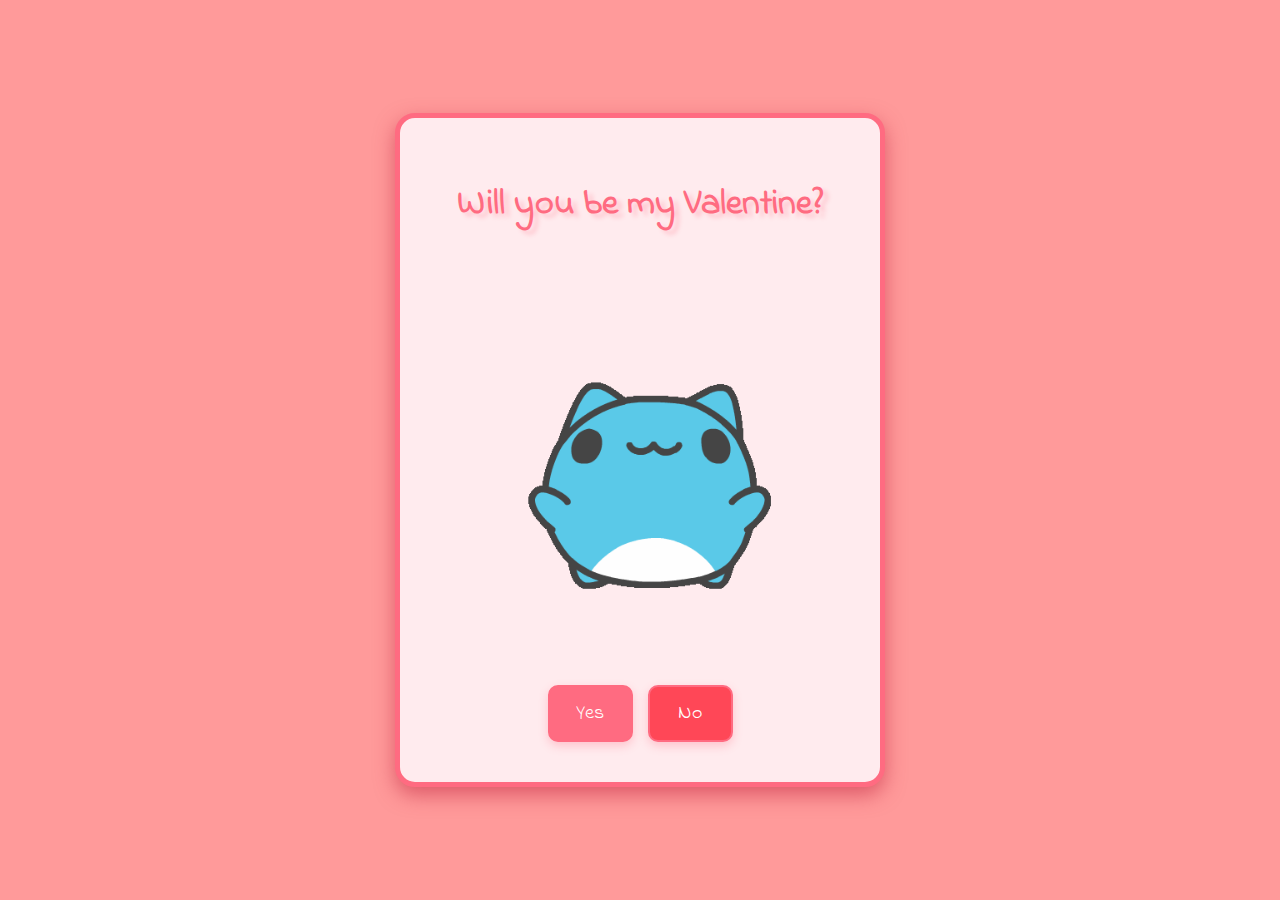
<file: index.html>
<!DOCTYPE html>
<html lang="en">
   <head>
      <meta charset="UTF-8" />
      <meta name="viewport" content="width=device-width, initial-scale=1.0" />
      <link rel="stylesheet" href="https://fonts.googleapis.com/css2?family=Indie+Flower&display=swap" />
      <link rel="stylesheet" href="" />
      <title>Will you be my Valentine?</title>
      <link rel="stylesheet" href="./style.css" />
   </head>
   <body>
      <div class="container">
         <h1 class="header_text">Will you be my Valentine?</h1>
         <div class="gif_container">
            <img src="./assets/bugcat-capoo.gif" alt="" />
         </div>
         <div class="buttons">
            <button class="btn" id="yes-btn">Yes</button>
            <button class="btn" id="no-btn">No</button>
         </div>
      </div>
      <script src="./script.js"></script>
      <script src="./favicon-animation.js"></script>
   </body>
</html>
</file>
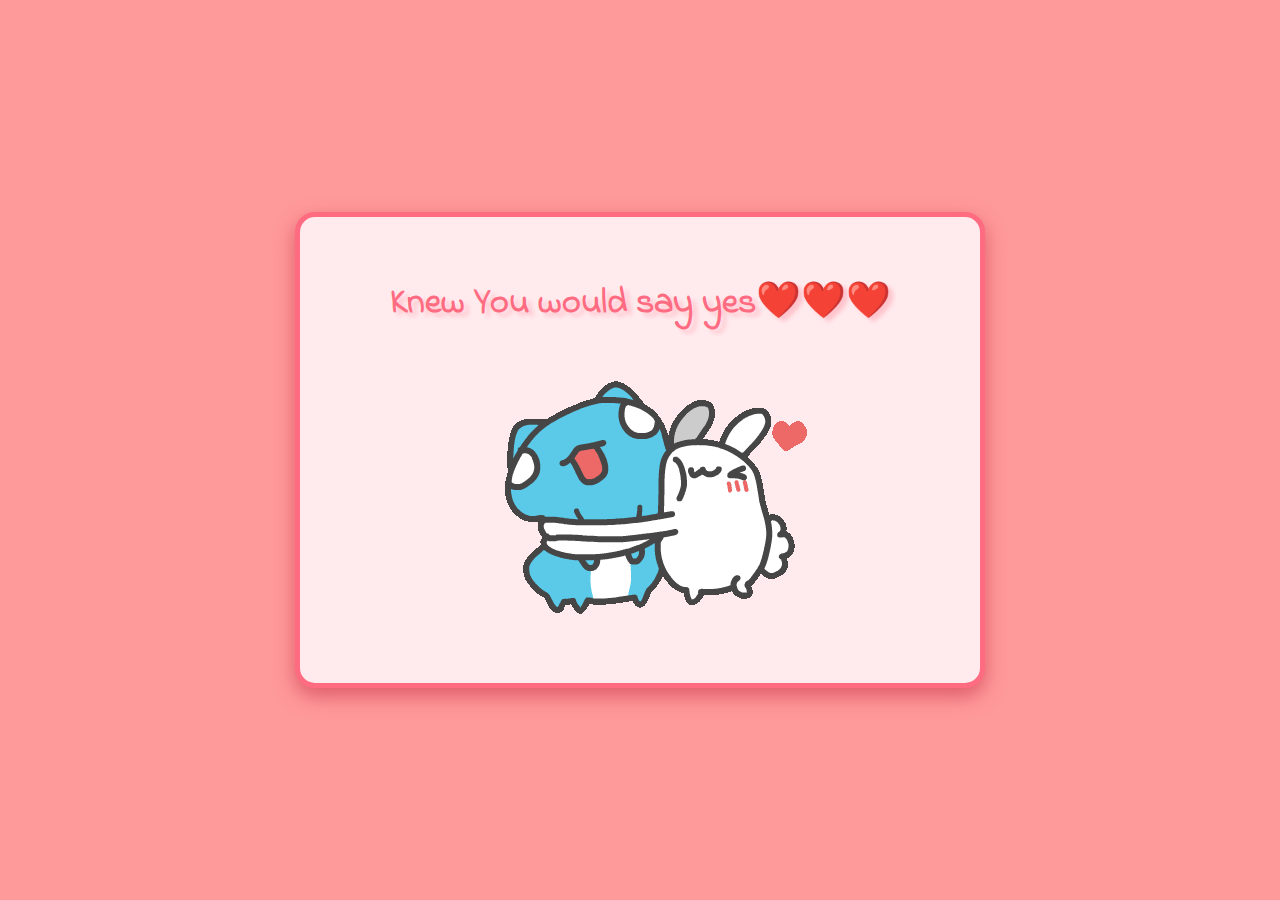
<file: yes_page/yes.html>
<!DOCTYPE html>
<html lang="en">
   <head>
      <meta charset="UTF-8" />
      <meta name="viewport" content="width=device-width, initial-scale=1.0" />
      <link rel="stylesheet" href="https://fonts.googleapis.com/css2?family=Indie+Flower&display=swap" />

      <title>Knew U would say yes❤️❤️❤️</title>
      <link rel="stylesheet" href="../style.css" />
   </head>
   <body>
      <div class="container" style="max-width: 600px">
         <h1 class="header_text">Knew You would say yes❤️❤️❤️</h1>
         <div class="gif_container"><img src="../assets/tkthao219-capoo.gif" alt="" /></div>
      </div>
   </body>
</html>
</file>
<file: style.css>
:root {
   --background-color: #ff9a9a;
   --background-container-color: #ffebee;
   --text-color: #ff6b81;
   --border-color: #ff6b81;
   --color-noBtn: #ff4757;
   --color-yesBtn: #ff6b81;
   --font-fml: "Indie Flower", cursive;
   --box-shadow: 0 8px 20px rgb(201 51 73 / 61%);
   --text-shadow: 5px 4px 4px rgba(255, 107, 129, 0.3);
   --btn-shadow: 0 4px 10px rgba(255, 107, 129, 0.3);
}

body {
   margin: 0;
   padding: 0;
   box-sizing: border-box;
   height: 100vh;
   display: flex;
   justify-content: center;
   align-items: center;
   font-family: var(--font-fml);
   cursor: url(./assets/heart-love-marriage-15-svgrepo-com.svg), auto;
   background-color: var(--background-color);
}

.container {
   width: 100%;
   max-width: 400px;
   padding: 40px;
   background-color: var(--background-container-color);
   border: 5px solid var(--border-color);
   border-radius: 20px;
   text-align: center;
   box-shadow: var(--box-shadow);
}

.header_text {
   font-size: 36px;
   color: var(--text-color);
   text-shadow: var(--text-shadow);
   margin: 20px 0;
}

.gif_container img {
   max-width: 100%;
   height: auto;
   border-radius: 10px;
   margin-bottom: 20px;
}

.buttons {
   display: flex;
   justify-content: center;
   gap: 15px;
   margin-top: 20px;
}

.btn {
   width: 85px;
   padding: 12px 24px;
   font-size: 20px;
   font-family: var(--font-fml);
   cursor: pointer;
   background-color: var(--color-yesBtn);
   border: 2px solid var(--border-color);
   border-radius: 10px;
   color: #fff;
   transition: all 0.3s ease;
   box-shadow: var(--btn-shadow);
}

.btn#no-btn {
   background-color: var(--color-noBtn);
}

@keyframes wiggle {
   0% {
      transform: rotate(0deg);
   }
   25% {
      transform: rotate(-5deg);
   }
   50% {
      transform: rotate(5deg);
   }
   75% {
      transform: rotate(-5deg);
   }
   100% {
      transform: rotate(0deg);
   }
}

.wiggle {
   animation: wiggle 0.5s ease-in-out;
}

.heart {
   position: absolute;
   width: 20px;
   height: 20px;
   background-color: transparent;
   transform: translate(-50%, -50%);
   animation: heartFade 1s ease-in-out forwards;
   background-color: #ff6b81;
   border-radius: 50%;
}

@keyframes heartFade {
   0% {
      opacity: 1;
      transform: scale(1);
   }
   100% {
      opacity: 0;
      transform: scale(1.5);
   }
}
</file>
